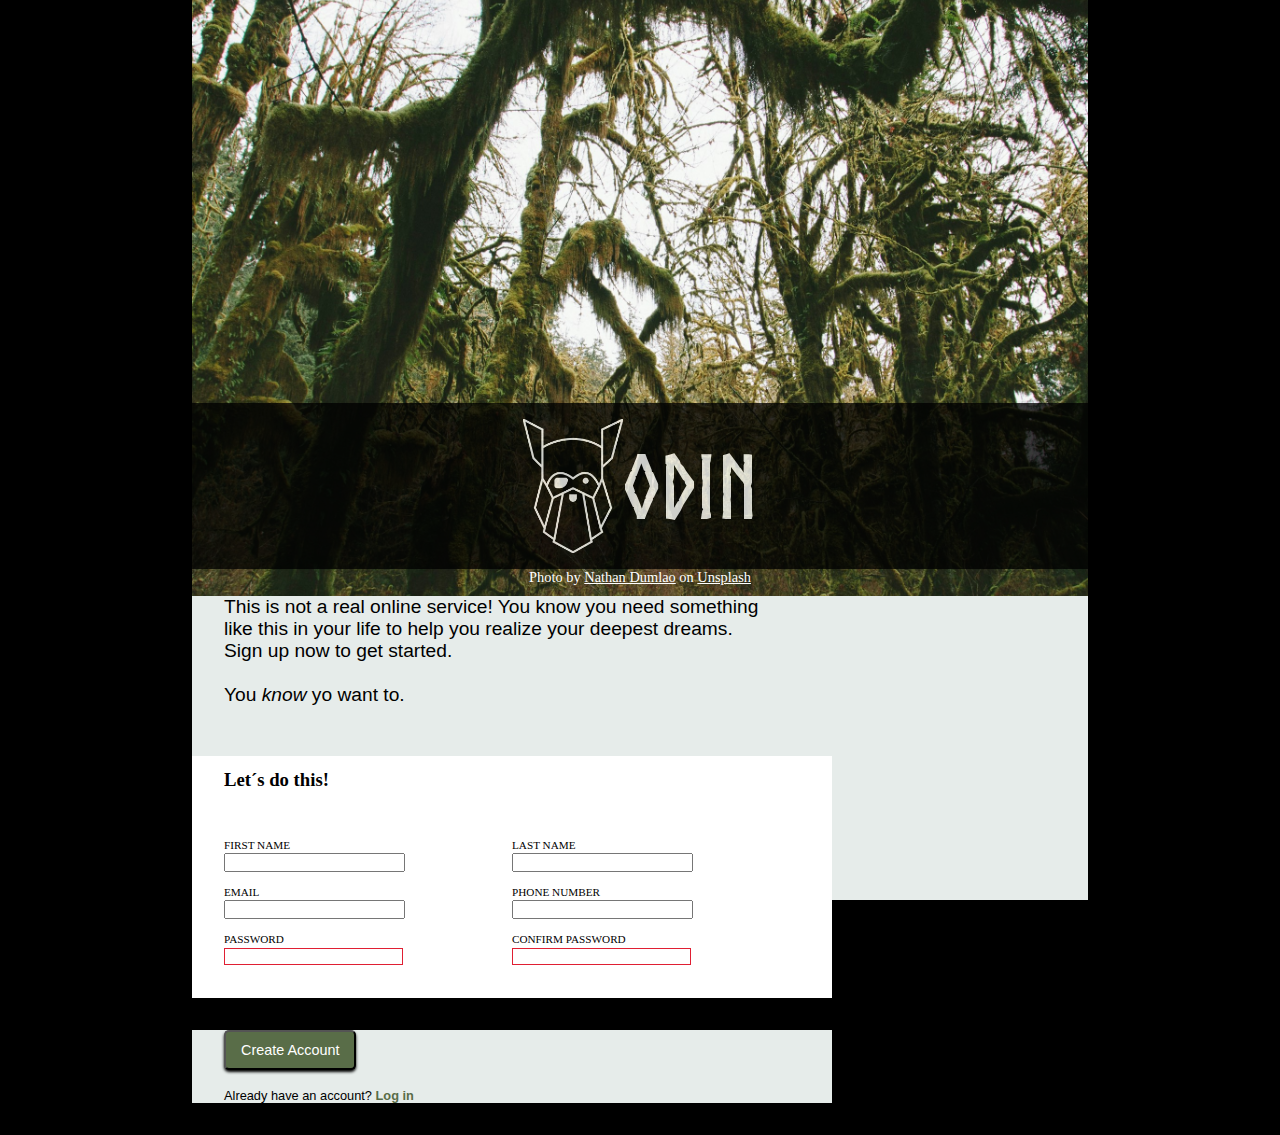
<file: index.html>
<!DOCTYPE html>
<html lang="en">
<head>
    <meta charset="UTF-8">
    <meta name="viewport" content="width=device-width, initial-scale=1.0">
    <title>Project One - Sign up form</title>
    <link rel="stylesheet" href="styles.css">
</head>
<body>
    <div class="container">
        <div class="leftContainer">
            <div class="logo">
                <img src="images/odin-lined.png"/>
                ODIN
            </div>

            <div class="footer">
                Photo by 
                <a href='https://unsplash.com/es/@nate_dumlao'>Nathan Dumlao</a>
                on 
                <a href='https://unsplash.com/es/'>Unsplash</a>
            </div>
        </div>

        <div class="rightContainer">
        <form action="#" method="post" name="form" id="form">
            <div class="seccion1">
                <p>
                    This is not a real online service! You know you need something<br/>
                    like this in your life to help you realize your deepest dreams.<br/>
                    Sign up now to get started.
                </p>
                <p>&nbsp;</p>
                <p>You <i>know</i> yo want to.</p>
            </div>

            <div class="seccion2">
                <h3 class="textSection2">Let´s do this!</h3>
                <div class="secciongrid">
                    <div class="f-last">
                        <label for="last-name">LAST NAME</label><br/>
                        <input type="text" name="last-name" id="last-name">
                    </div>
                    <div class="f-name">
                        <label for="first-name">FIRST NAME</label><br/>
                        <input type="text" name="first-name" id="first-name">
                    </div>
                    <div class="f-email">
                        <label for="email">EMAIL</label><br/>
                        <input type="email" name="email" id="email" title="Enter your email" required>
                    </div>
                    <div class="f-phone">
                        <label for="phone-number">PHONE NUMBER</label><br/>
                        <input type="tel" name="phone-numer" id="phone-numer">
                    </div>
                    <div class="f-pass">
                        <label for="pass">PASSWORD</label><br/>
                        <input type="password" name="pass" id="pass" required minlength="5" class="error">
                    </div>
                    <div class="f-pass-confirm">
                        <label for="pass-confirm">CONFIRM PASSWORD</label><br/>
                        <input type="password" name="pass-confirm" id="pass-confirm" required minlength="5" class="error">
                    </div>
                </div>
            </div>

            <div class="seccion3">
                <button type="submit" form="form" id="create-btn">Create Account</button>
                <p>&nbsp;</p>
                <p class="text-end">Already have an account? <a href="#">Log in</a></p>
            </div>
        </div>
    </form>
    </div>
</body>
</html>

<div class="input-item">
</file>
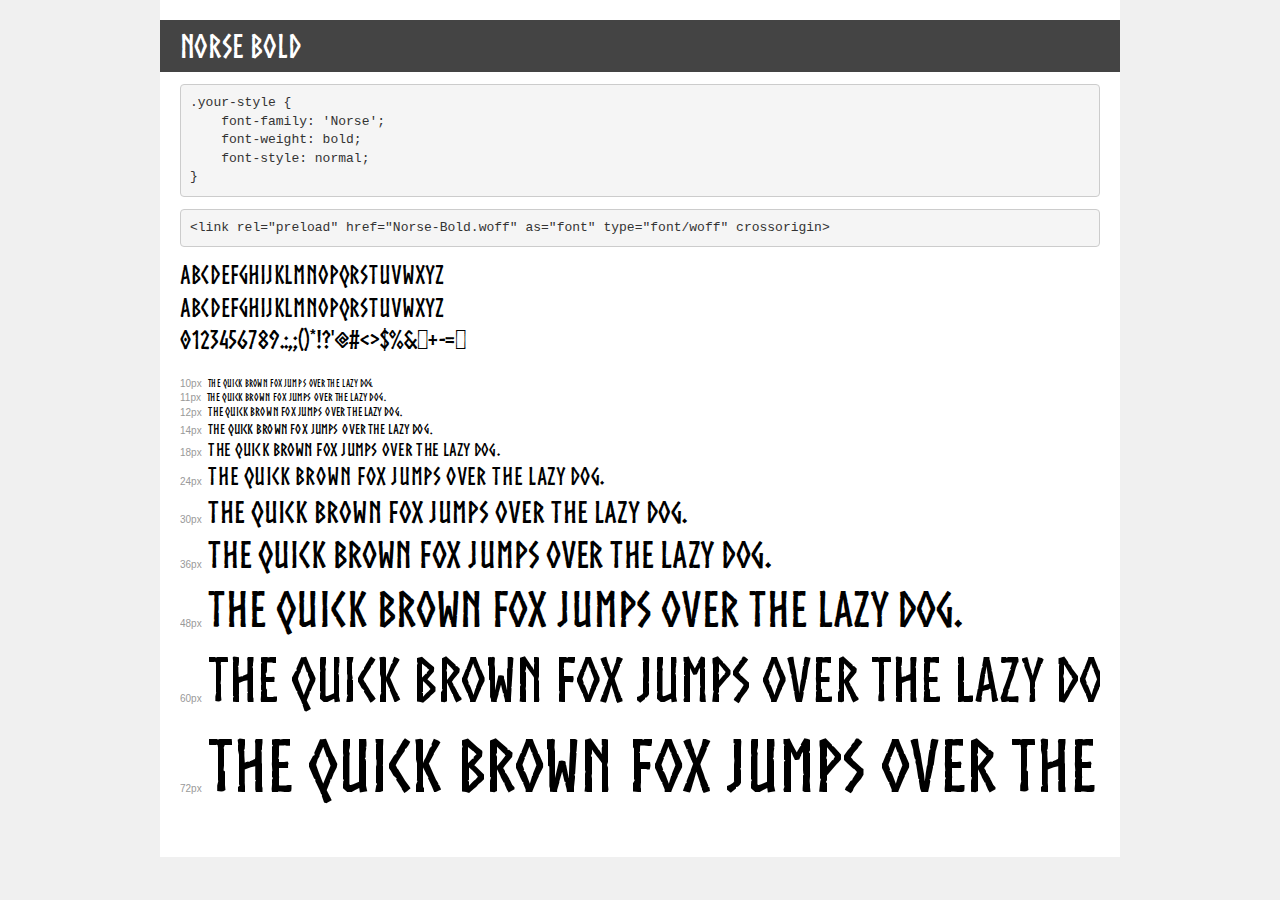
<file: fonts/transfonter.org-20241128-132751/demo.html>
<!DOCTYPE html>
<html lang="en">
<head>
    <meta charset="utf-8">
    <meta http-equiv="X-UA-Compatible" content="IE=edge">
    <meta name="viewport" content="width=device-width, initial-scale=1">
    <meta name="robots" content="noindex, noarchive">
    <meta name="format-detection" content="telephone=no">
    <title>Transfonter demo</title>
    <link href="stylesheet.css" rel="stylesheet">
    <style>
        /*
        http://meyerweb.com/eric/tools/css/reset/
        v2.0 | 20110126
        License: none (public domain)
        */
        html, body, div, span, applet, object, iframe,
        h1, h2, h3, h4, h5, h6, p, blockquote, pre,
        a, abbr, acronym, address, big, cite, code,
        del, dfn, em, img, ins, kbd, q, s, samp,
        small, strike, strong, sub, sup, tt, var,
        b, u, i, center,
        dl, dt, dd, ol, ul, li,
        fieldset, form, label, legend,
        table, caption, tbody, tfoot, thead, tr, th, td,
        article, aside, canvas, details, embed,
        figure, figcaption, footer, header, hgroup,
        menu, nav, output, ruby, section, summary,
        time, mark, audio, video {
            margin: 0;
            padding: 0;
            border: 0;
            font-size: 100%;
            font: inherit;
            vertical-align: baseline;
        }
        /* HTML5 display-role reset for older browsers */
        article, aside, details, figcaption, figure,
        footer, header, hgroup, menu, nav, section {
            display: block;
        }
        body {
            line-height: 1;
        }
        ol, ul {
            list-style: none;
        }
        blockquote, q {
            quotes: none;
        }
        blockquote:before, blockquote:after,
        q:before, q:after {
            content: '';
            content: none;
        }
        table {
            border-collapse: collapse;
            border-spacing: 0;
        }
        /* demo styles */
        body {
            background: #f0f0f0;
            color: #000;
        }
        .page {
            background: #fff;
            width: 920px;
            margin: 0 auto;
            padding: 20px 20px 0 20px;
            overflow: hidden;
        }
        .font-container {
            overflow-x: auto;
            overflow-y: hidden;
            margin-bottom: 40px;
            line-height: 1.3;
            white-space: nowrap;
            padding-bottom: 5px;
        }
        h1 {
            position: relative;
            background: #444;
            font-size: 32px;
            color: #fff;
            padding: 10px 20px;
            margin: 0 -20px 12px -20px;
        }
        .letters {
            font-size: 25px;
            margin-bottom: 20px;
        }
        .s10:before {
            content: '10px';
        }
        .s11:before {
            content: '11px';
        }
        .s12:before {
            content: '12px';
        }
        .s14:before {
            content: '14px';
        }
        .s18:before {
            content: '18px';
        }
        .s24:before {
            content: '24px';
        }
        .s30:before {
            content: '30px';
        }
        .s36:before {
            content: '36px';
        }
        .s48:before {
            content: '48px';
        }
        .s60:before {
            content: '60px';
        }
        .s72:before {
            content: '72px';
        }
        .s10:before, .s11:before, .s12:before, .s14:before,
        .s18:before, .s24:before, .s30:before, .s36:before,
        .s48:before, .s60:before, .s72:before {
            font-family: Arial, sans-serif;
            font-size: 10px;
            font-weight: normal;
            font-style: normal;
            color: #999;
            padding-right: 6px;
        }
        pre {
            display: block;
            padding: 9px;
            margin: 0 0 12px;
            font-family: Monaco, Menlo, Consolas, "Courier New", monospace;
            font-size: 13px;
            line-height: 1.428571429;
            color: #333;
            font-weight: normal;
            font-style: normal;
            background-color: #f5f5f5;
            border: 1px solid #ccc;
            overflow-x: auto;
            border-radius: 4px;
        }
        /* responsive */
        @media (max-width: 959px) {
            .page {
                width: auto;
                margin: 0;
            }
        }
    </style>
</head>
<body>
<div class="page">
    <div class="demo">
        <h1 style="font-family: 'Norse'; font-weight: bold; font-style: normal;">Norse Bold</h1>
        <pre title="Usage">.your-style {
    font-family: 'Norse';
    font-weight: bold;
    font-style: normal;
}</pre>
        <pre title="Preload (optional)">
&lt;link rel=&quot;preload&quot; href=&quot;Norse-Bold.woff&quot; as=&quot;font&quot; type=&quot;font/woff&quot; crossorigin&gt;</pre>
        <div class="font-container" style="font-family: 'Norse'; font-weight: bold; font-style: normal;">
            <p class="letters">
                abcdefghijklmnopqrstuvwxyz<br>
ABCDEFGHIJKLMNOPQRSTUVWXYZ<br>
                0123456789.:,;()*!?'@#&lt;&gt;$%&^+-=~
            </p>
            <p class="s10" style="font-size: 10px;">The quick brown fox jumps over the lazy dog.</p>
            <p class="s11" style="font-size: 11px;">The quick brown fox jumps over the lazy dog.</p>
            <p class="s12" style="font-size: 12px;">The quick brown fox jumps over the lazy dog.</p>
            <p class="s14" style="font-size: 14px;">The quick brown fox jumps over the lazy dog.</p>
            <p class="s18" style="font-size: 18px;">The quick brown fox jumps over the lazy dog.</p>
            <p class="s24" style="font-size: 24px;">The quick brown fox jumps over the lazy dog.</p>
            <p class="s30" style="font-size: 30px;">The quick brown fox jumps over the lazy dog.</p>
            <p class="s36" style="font-size: 36px;">The quick brown fox jumps over the lazy dog.</p>
            <p class="s48" style="font-size: 48px;">The quick brown fox jumps over the lazy dog.</p>
            <p class="s60" style="font-size: 60px;">The quick brown fox jumps over the lazy dog.</p>
            <p class="s72" style="font-size: 72px;">The quick brown fox jumps over the lazy dog.</p>
        </div>
    </div>

</div>
</body>
</html>
</file>
<file: styles.css>
@font-face {
    font-family: 'Norse';
    src: url('fonts/Norse-Bold.woff') format('woff');
    font-weight: bold;
    font-style: normal;
}

*{
    padding: 0;
    margin: 0;
    box-sizing: border-box;
}

body {
    background-color: black;
}

.container {
    background-color:#e6ecea;
    margin: 0 auto;
    width: 70vw;
    height: 100vh;
    display: flex;
    flex-direction: row;
    flex-wrap: wrap;
}

.container>div {
    flex: 1 1 0;
}

.leftContainer{
    width: 40vw;
    background-image: url('images/background.jpg');
    background-size: cover;
    background-position: center;
    display: flex;
    flex-direction: column;
    justify-content: space-between;
}

.rightContainer{
    display: flex;
    flex-direction: column;
    justify-content: center;
    align-items:baseline;
}

.logo{
    position:relative;
    background-color: black;
    opacity: 0.77;
    color: white;
    font-size: 5.5rem;
    font-family: 'Norse';
    display: flex;
    flex-direction: row;
    justify-content: center;
    align-items: center;
    padding: 1rem;
    margin-top: 45%;
}

.logo img{
    width: 100px;
}

.footer{
    width: 100%;
    color: white;
    bottom: 5px;
    font-size: 0.9rem;
    text-align: center;
    margin-bottom: 10px;
}

.footer a{
    color:white;
}

.seccion1{
    width: 100%;
    font-size: 1.2rem;
    font-family: 'Lucida Sans', 'Lucida Sans Regular', 'Lucida Grande', 'Lucida Sans Unicode', Geneva, Verdana, sans-serif;
    margin-left: 5%;
}

.seccion2{
    min-width: 50vw;
    background-color: orange;
    margin-top: 50px;
    background-color: white;
    display: flex;
    flex-direction: column;
}

.textSection2{
    margin: 2% 5%;
}

.secciongrid {  
    margin: 5% 5%;
    display: grid;
    grid-template-columns: 1fr 1fr 0fr;
    grid-template-rows: 1fr 1fr 1fr;
    gap: 10px 10px;
    grid-auto-flow: row;
    grid-template-areas:
        "name last ."
        "email phone ."
        "pass1 pass2 .";
}
.f-last { grid-area: last; }

.f-name { grid-area: name; }

.f-email { grid-area: email; }

.f-phone { grid-area: phone; }

.f-pass { grid-area: pass1; }

.f-pass-confirm { grid-area: pass2; }

.seccion3{
    width: 100%;
    background-color: #e6ecea;
    margin: 5% 0%;
}

.seccion2 label{
    font-size: 0.7rem;
}

button{
    margin-left: 5%;
    cursor: pointer;
    background-color: #596D48;
    color:white;
    font-size: 0.9rem;
    padding: 10px 15px;
    border-radius: 5px;
    box-shadow: 0 2px 3px black;
}

.text-end{
    font-family: Arial, Helvetica, sans-serif;
    font-size: 0.8rem;
    margin-left: 5%;

}

.text-end a{
    font-weight: bold;
    text-decoration: none;
    color: #596D48
}

input[class="error"]:invalid {
    border: 1.3px solid #e01f33;
}

input[class="error"]:valid {
    border: 1.3px solid green;
}


input[class="error"]:invalid::after{
    content: "*the password need five caracters";
    color:red;
    font-size:1rem;
    display: block;
    margin: 0 5%;    
}
</file>
<file: fonts/transfonter.org-20241128-132751/stylesheet.css>
@font-face {
    font-family: 'Norse';
    src: url('Norse-Bold.woff') format('woff');
    font-weight: bold;
    font-style: normal;
    font-display: swap;
}
</file>
